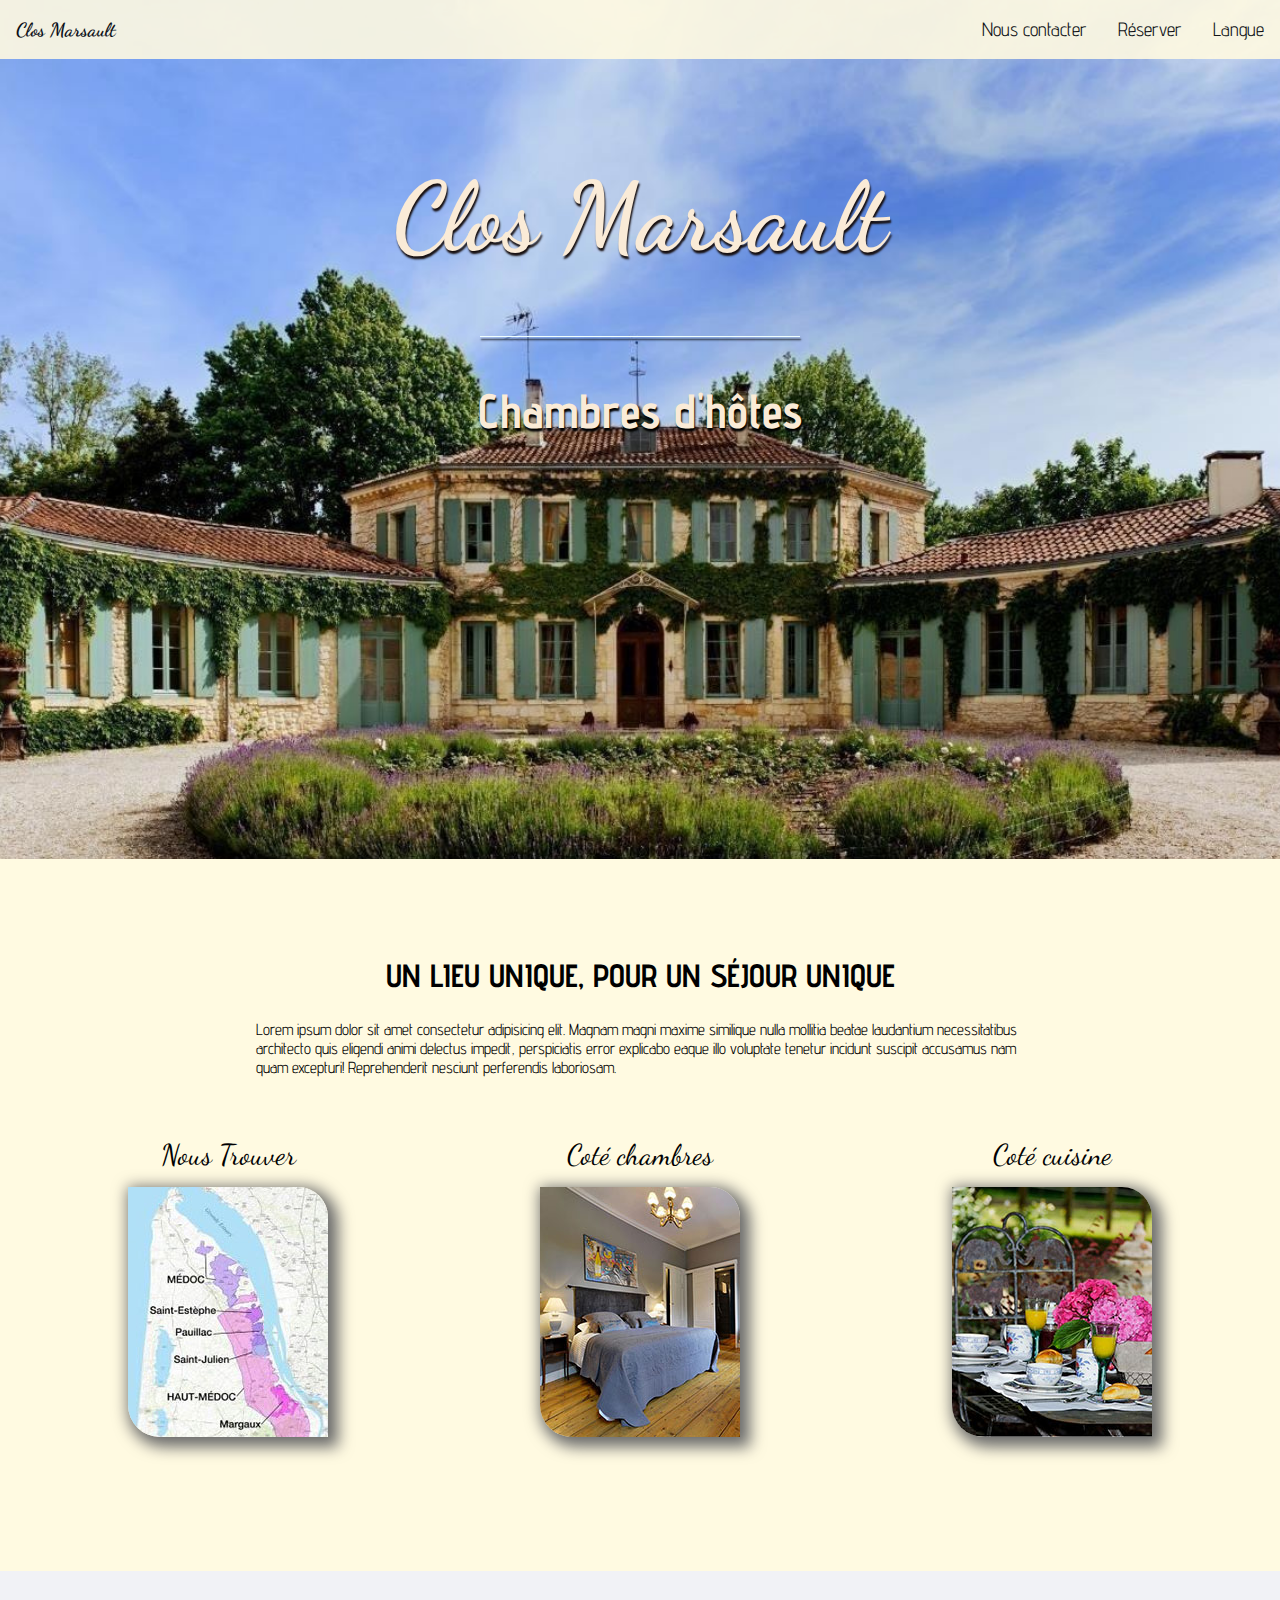
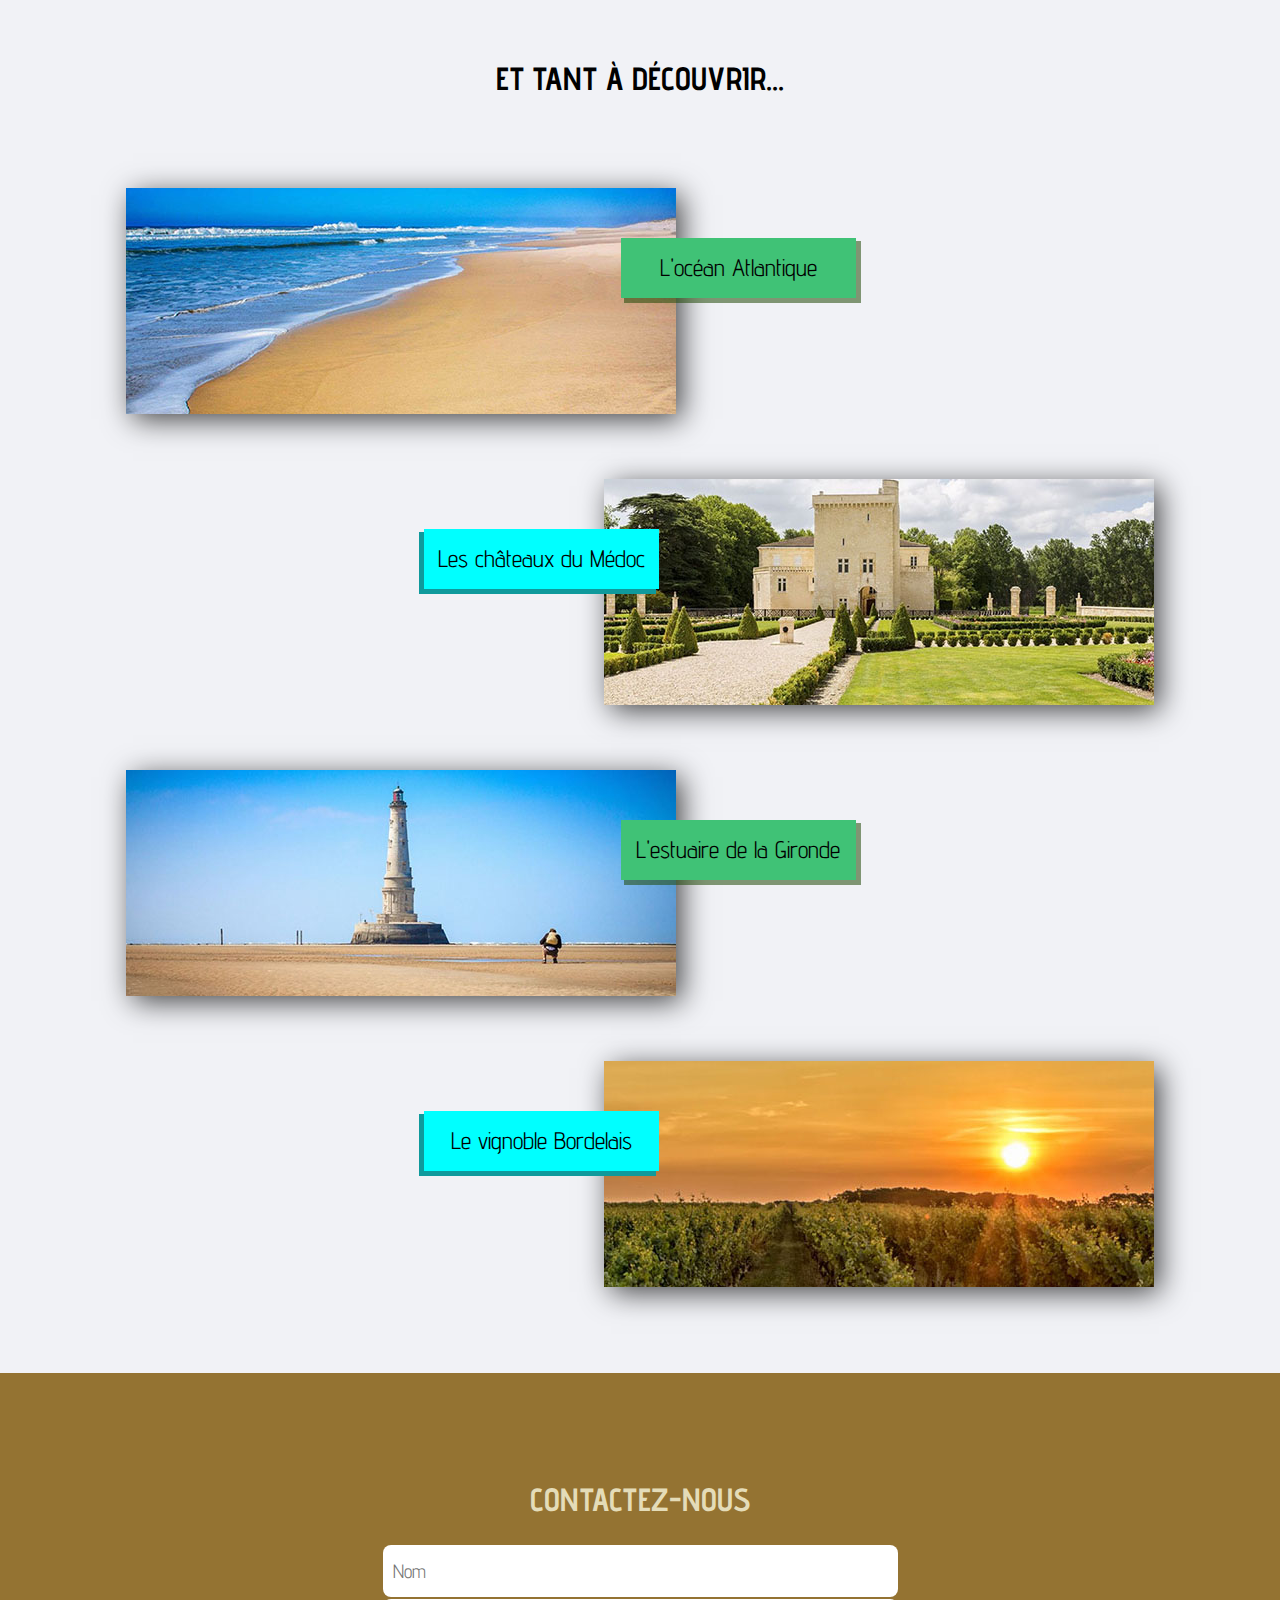
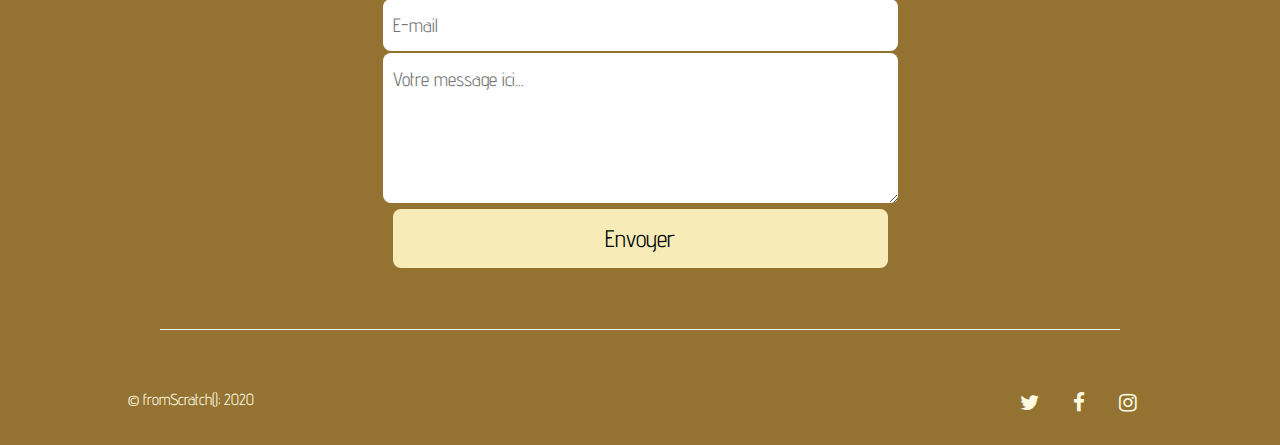
<file: index.html>
<!DOCTYPE html>
<html lang="en">
  <head>
    <meta charset="UTF-8" />
    <meta http-equiv="X-UA-Compatible" content="IE=edge" />
    <meta name="viewport" content="width=device-width, initial-scale=1.0" />
    <title>Clos Marsault</title>
    <link rel="stylesheet" href="https://cdnjs.cloudflare.com/ajax/libs/font-awesome/4.7.0/css/font-awesome.css">
    <link rel="stylesheet" href="style.css">
  </head>
  <body>
    <header>
      <nav>
        <ul>
          <li id="logo"><a href="#">Clos Marsault</a></li>
          <li><a href="#langue">Langue</a></li>
          <li><a href="#reserver">Réserver</a></li>
          <li><a href="#contact">Nous contacter</a></li>
        </ul>
      </nav>
      <div id="imagePrincipale">
        <h1>Clos Marsault</h1>
        <div id="premierTrait"></div>
        <h3>Chambres d'hôtes</h3>
      </div>
    </header>
    <section id="Presntation">
      <div id="textIntro">
        <h2>UN LIEU UNIQUE, POUR UN SÉJOUR UNIQUE</h2>
        <p>
          Lorem ipsum dolor sit amet consectetur adipisicing elit. Magnam magni
          maxime similique nulla mollitia beatae laudantium necessitatibus
          architecto quis eligendi animi delectus impedit, perspiciatis error
          explicabo eaque illo voluptate tenetur incidunt suscipit accusamus nam
          quam excepturi! Reprehenderit nesciunt perferendis laboriosam.
        </p>
      </div>

      <div id="prestations">
        <div class="imagesPrestations">
          <h4>Nous Trouver</h4>
          <a href="./carte.html" target="_blank"><img src="images/carte.JPG" alt="Carte" /></a>
        </div>
        <div class="imagesPrestations">
          <h4>Coté chambres</h4>
          <a href="./Chambre.html" target="_blank"><img src="images/chambre.JPG" alt="chambre" /></a>
        </div>
        <div class="imagesPrestations">
          <h4>Coté cuisine</h4>
          <a href="./cuisine.html" target="_blank"><img src="images/repas.JPG" alt="repas" /></a>
        </div>
      </div>
    </section>
    <section id="tourisme">
      <h2>Et tant à découvrir...</h2>
      <ul>
        <li id="ocean"><p>L'océan Atlantique</p></li>
        <li id="chateau"><p>Les châteaux du Médoc</p></li>
        <li id="phare"><p>L'estuaire de la Gironde</p></li>
        <li id="vignoble"><p>Le vignoble Bordelais</p></li>
      </ul>
    </section>

    <footer>
      <h2 id="contact">Contactez-nous</h2>
      <form action="">
        <input type="text" placeholder="Nom" />
        <input type="email" placeholder="E-mail" />
        <textarea placeholder="Votre message ici..."></textarea>
        <button>Envoyer</button>
      </form>
      <div id="deuxiemeTrait"></div>
      <div id="copyrightEtIcons">
        <div id="copyright"> <span>© fromScratch(); 2020</span></div>
        <div id="icons">
            <a href="http://www.twitter.fr"><i class="fa fa-twitter"></i></a>
            <a href="http://www.facebook.fr"><i class="fa fa-facebook"></i></a>
            <a href="http://www.instagram.com"><i class="fa fa-instagram"></i></a>
        </div>
      </div>
    </footer>
  </body>
</html>
</file>
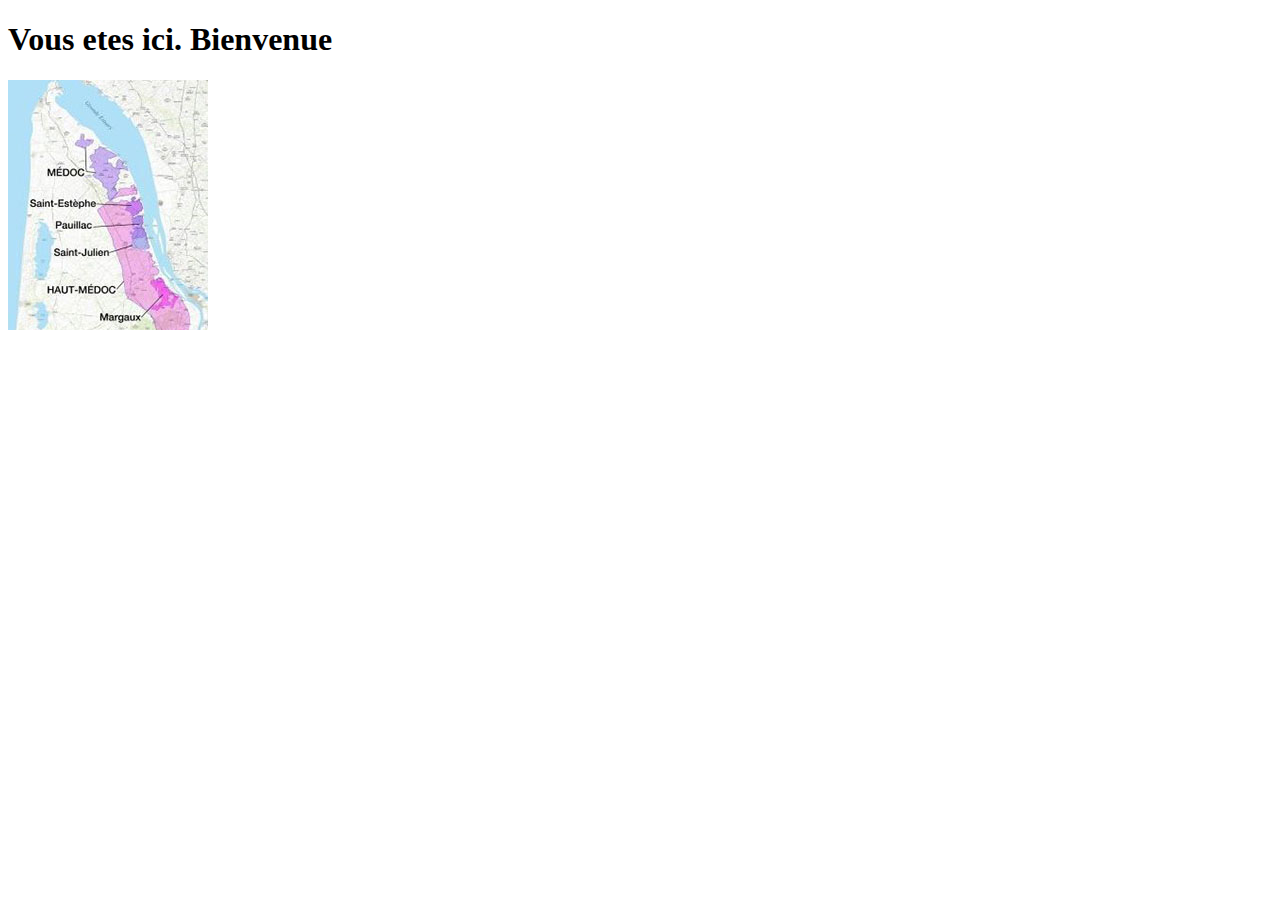
<file: carte.html>
<!DOCTYPE html>
<html lang="en">
<head>
    <meta charset="UTF-8">
    <meta http-equiv="X-UA-Compatible" content="IE=edge">
    <meta name="viewport" content="width=device-width, initial-scale=1.0">
    <title>Carte</title>
</head>
<body>
    <h1>Vous etes ici. Bienvenue</h1>
    <img src="images/carte.JPG" alt="carte">
</body>
</html>
</file>
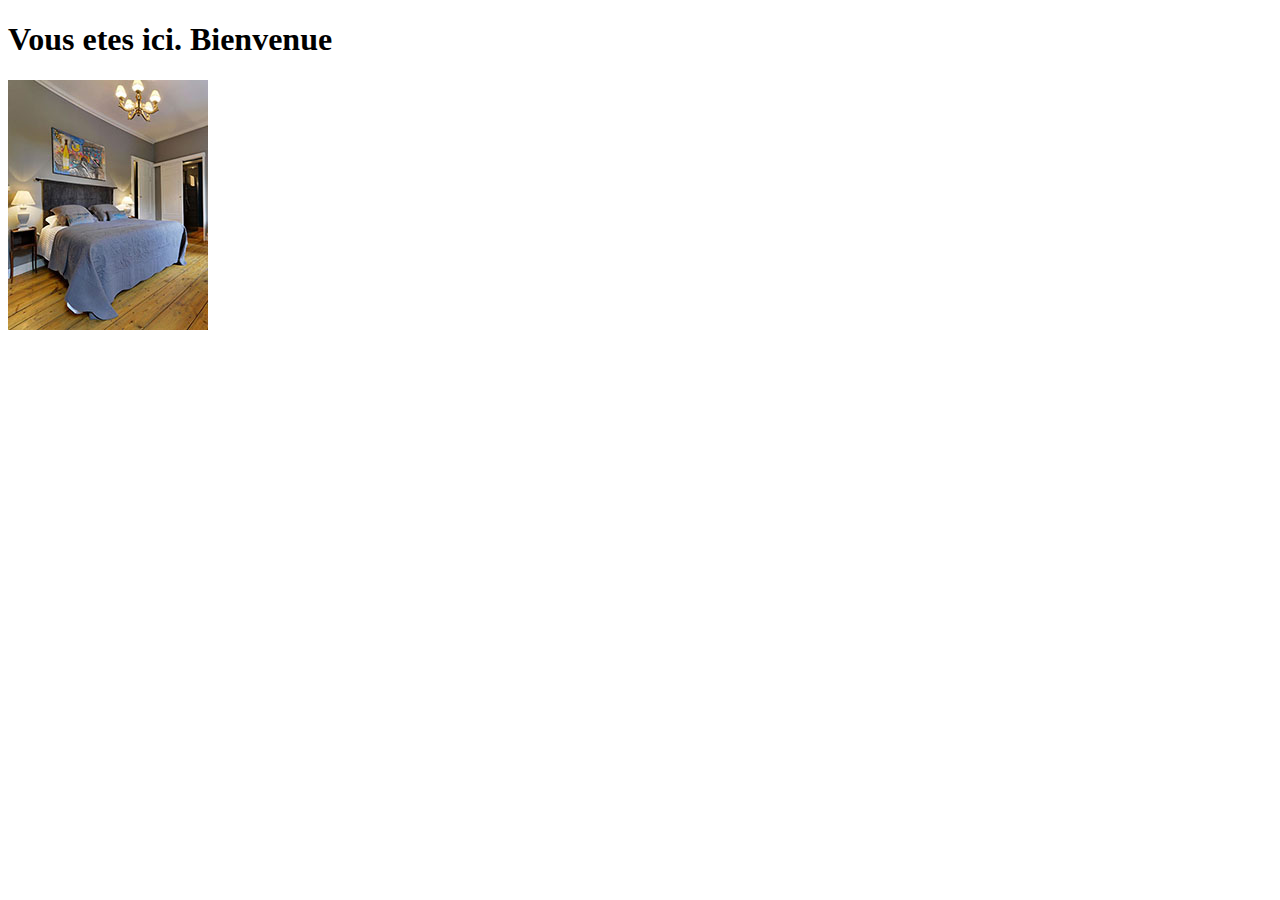
<file: Chambre.html>
<!DOCTYPE html>
<html lang="en">
  <head>
    <meta charset="UTF-8" />
    <meta http-equiv="X-UA-Compatible" content="IE=edge" />
    <meta name="viewport" content="width=device-width, initial-scale=1.0" />
    <title>Chambres</title>
  </head>
  <body>
    <h1>Vous etes ici. Bienvenue</h1>
    <img src="images/chambre.JPG" alt="carte" />
  </body>
</html>
</file>
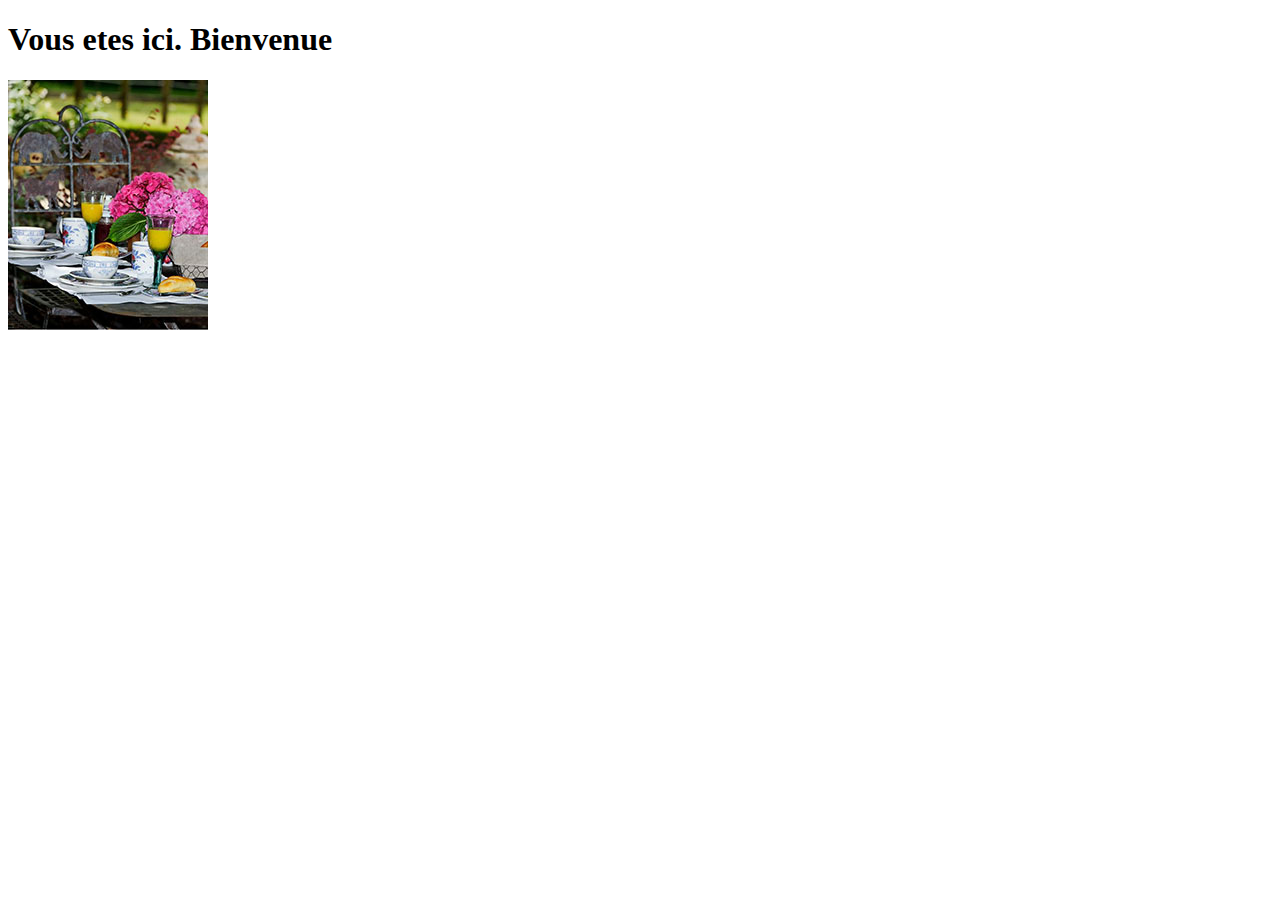
<file: cuisine.html>
<!DOCTYPE html>
<html lang="en">
<head>
    <meta charset="UTF-8">
    <meta http-equiv="X-UA-Compatible" content="IE=edge">
    <meta name="viewport" content="width=device-width, initial-scale=1.0">
    <title>Cuisine</title>
</head>
<body>
    <h1>Vous etes ici. Bienvenue</h1>
    <img src="images/repas.JPG" alt="carte">
</body>
</html>
</file>
<file: style.css>
@import url('https://fonts.googleapis.com/css?family=Advent+Pro|Dancing+Script&display=swap');

html {
  scroll-behavior: smooth;
}
body {
    font-family: 'Advent Pro', sans-serif;
    padding: 0;
    margin: 0;
  }
  ul{
    padding: 0;
    margin: 0;
  }
  li{
    list-style-type: none;
  }
  h2 {
    text-transform: uppercase;
    text-align: center;
    padding-top: 30px;
    font-size: 2em;
  }
  a{
    text-decoration: none;
    color: black;
  }
  /* ******************* NAVBAR ******************* */
  nav {
    overflow: hidden;
    background-color: #FFFAE1;
    position: fixed;
    width: 100%;
    opacity: 0.9;
  }

  header li{
    float: right;
    font-size: 1.2em;
  }
  header li a {
    text-decoration: none;
    display: block;
    text-align: center;
    padding: 18px 16px;
  }
  #logo {
    font-family: 'Dancing Script', cursive;
    font-weight: bold;
    float: left;
  }
  /* **************** IMAGE PRINCIPALE ************* */
#imagePrincipale {
    padding-top: 60px;
    background: url(images/image-principale.JPG) no-repeat fixed 50% 50%;
    background-size: cover;
    height: 799px;
  }
  h1 {
    font-family: 'Dancing Script', cursive;
    text-align: center;
    color: antiquewhite;
    font-size: 6em;
    margin-top: 100px;
    text-shadow: 1px 3px 2px rgb(22, 14, 14);
  }
  #premierTrait {
    height: 1px;
    width: 25%;
    margin: -3px auto;
    background-color: azure;
    box-shadow: 1px 3px 2px black;
  }
  h3 {
    text-align: center;
    color: antiquewhite;
    font-size: 3em;
    text-shadow: 1px 3px 2px black;
  }
  /* *******************************Presntation********************** */
  #Presntation {
    background-color: #FFFAE1;
    padding: 10px 0px 100px 0;
  }
  #textIntro {
    padding: 0px 20%;
  }
  #prestations {
    display: flex;
    flex-wrap: wrap;
    justify-content: space-between;
    padding: 30px 10%;
  }
  .imagesPrestations h4 {
    font-family: 'Dancing Script', cursive;
    text-align: center;
    font-size: 1.8em;
    margin: 15px;
    font-weight: 300;
  }
  .imagesPrestations img {
    border-radius: 0px 30px 0px 32px;
    box-shadow: 5px 5px 15px 5px #6B6B6B;
  }
  .imagesPrestations img:hover {
    opacity: 0.5;
    transform: scale(1.05);
    transition: 0.6s ease-in-out;
  }
  /* **************** TOURISME ********************** */
#tourisme {
    height: 1400px;
    background-color: #f1f2f6;
    padding: 1px 2%;
  }
  h2 {
    padding-top: 60px;
  }
  #ocean {
    background: url(images/ocean.jpg);
  }
  #chateau {
    background: url(images/chateau.JPG);
  }
  #phare {
    background: url(images/phare.JPG);
  }
  #vignoble {
    background: url(images/vignes.jpg);
  }
  #tourisme li {
    margin: 65px 100px 0 100px;
    height: 226px;
    width: 55%;
    max-width: 550px;
    float: left;
    box-shadow: 6px 6px 28px -1px rgba(0,0,0,0.75);
  }
  #tourisme p {
    height: 45px;
    width: 235px;
    background-color: #40c276;
    float:right;
    margin: 50px -180px 0 0;
    font-size: 1.5em;
    text-align: center;
    padding-top: 15px;
    box-shadow: 4px 4px 0 1px rgba(33, 73, 7, 0.548);
  }
  #tourisme #chateau, #tourisme #vignoble {
    float: right;
  }

#chateau p, #vignoble p {
  float: left;
  background-color: cyan;
  margin-left: -180px;
  box-shadow: -4px 4px 0 1px rgba(15,154,156,1);
}
/* ******************* FOOTER ******************** */
footer {
    background-color: #947332;
    color: #e4dcb8;
    padding: 20px 0 10px 0;
    text-align: center;
  }
  form {
    margin: 0 auto;
    max-width: 900px;
  }

  input, textarea, button {
    border: none;
    width: 55%;
    padding: 15px 10px;
    margin: 1px 0;
    font-size: 1.2em;
    font-family: 'Advent Pro', sans-serif;
    border-radius: 8px;
  }
  textarea {
    height: 120px;
  }
  button {
    font-size: 1.5em;
    background-color: #f7ecb7;
  }
  button:hover {
    background-color: #af9b35;
    color: #FFFAE1;
    font-weight: 600;
    cursor: pointer;
    transition: 0.3s ease-in-out;
  }
  #deuxiemeTrait {
    height: 1px;
    width: 75%;
    background-color: azure;
    margin: 60px auto;
  }
  #copyrightEtIcons {
    display: flex;
    margin-bottom: 20px;
    padding: 0 10%;
  }
  #copyright {
    width: 50%;
    text-align: left;
    color: #FFFAE1;
  }
  #icons {
    width: 50%;
    text-align: right;
  }
  #icons a {
    display: inline-block;
    padding: 0 15px;
    font-size: 1.3em;
    color: #FFFAE1;
  }

  #icons a:hover {
    transform: scale(3);
    transition: 0.5s;
  }
</file>
